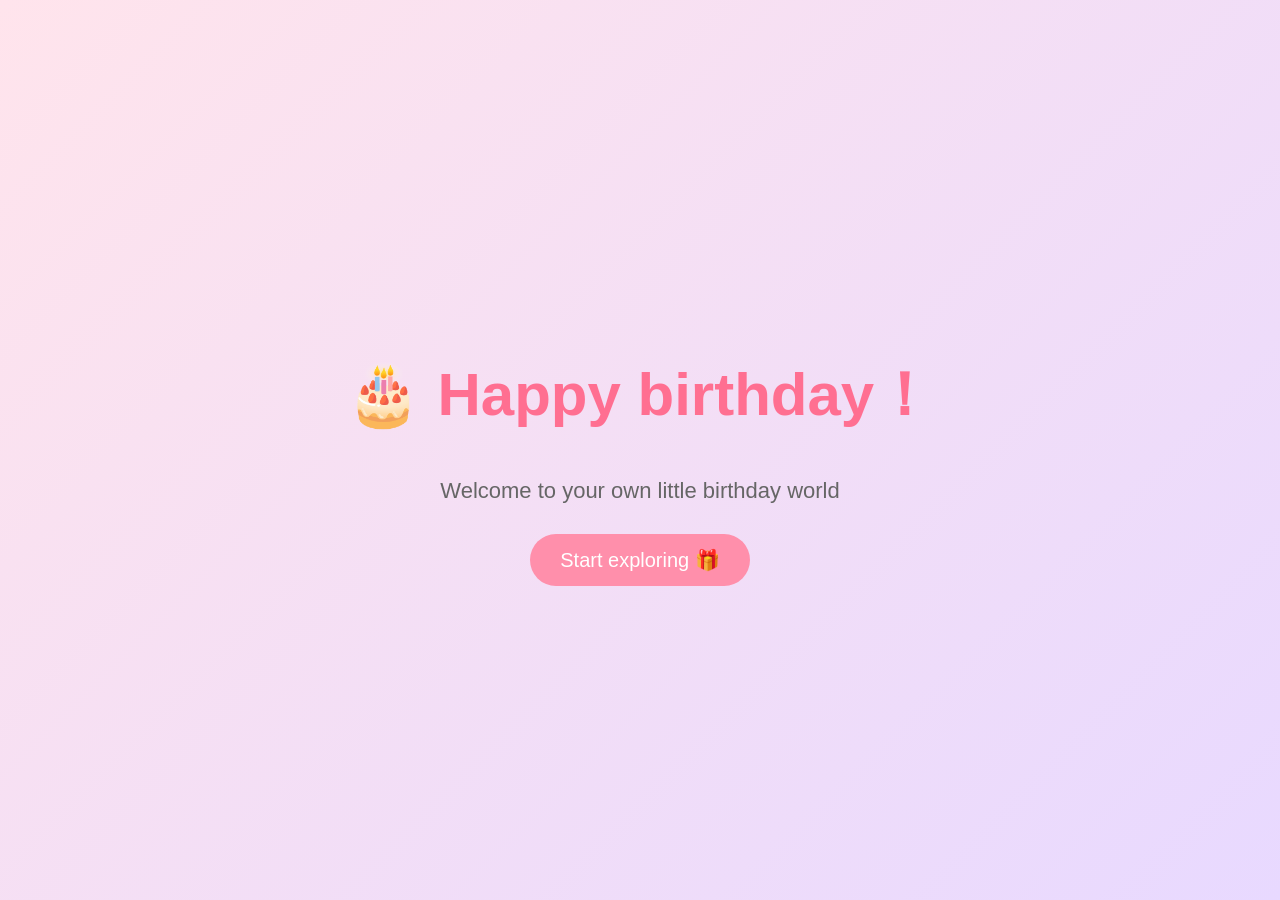
<file: index.html>
<!DOCTYPE html>
<html lang="zh-CN">

<head>

    <meta charset="UTF-8">

    <meta name="viewport"
        content="width=device-width, initial-scale=1.0">

    <title>Happy birthday 🎂</title>

    <link rel="stylesheet" href="style.css">

</head>


<body>


    <!-- ==================== -->
    <!-- 第一页：生日首页 -->
    <!-- ==================== -->

    <h1>🎂 Happy birthday！</h1>

    <p>
        Welcome to your own little birthday world
    </p>

    <button id="startButton">
        Start exploring 🎁
    </button>



    <!-- ==================== -->
    <!-- 第二页：制作蛋糕 -->
    <!-- ==================== -->

    <div id="gamePage">

        <h2>🎂 Make a Birthday Cake</h2>

        <p>
            Design a special cake for yourself!
        </p>


        <!-- 蛋糕 -->

        <div class="cake-area">

            <div class="cake">

                <div class="candle">
                    🕯️
                </div>

                <div class="cake-top"></div>

                <div class="cake-middle"></div>

                <div class="cake-bottom"></div>

            </div>

        </div>



        <!-- 选择蛋糕口味 -->

        <div class="options">

            <h3>🍰 Choose your cake</h3>

            <button
                class="cake-option"
                data-color="#d9a066">

                🍰 Vanilla

            </button>


            <button
                class="cake-option"
                data-color="#7b4b3a">

                🍫 Chocolate

            </button>


            <button
                class="cake-option"
                data-color="#e98ba3">

                🍓 Strawberry

            </button>

        </div>



        <!-- 选择奶油 -->

        <div class="cream-options">

            <h3>🧁 Choose your cream</h3>

            <button
                class="cream-option"
                data-cream="#fff0f5">

                🤍 White

            </button>


            <button
                class="cream-option"
                data-cream="#ff9fba">

                💗 Pink

            </button>


            <button
                class="cream-option"
                data-cream="#c9a7eb">

                💜 Purple

            </button>

        </div>



        <!-- 添加装饰 -->

        <div class="decoration-options">

            <h3>✨ Add decorations</h3>

            <button
                class="decoration-option"
                data-decoration="🍓">

                🍓 Strawberry

            </button>


            <button
                class="decoration-option"
                data-decoration="🍒">

                🍒 Cherry

            </button>


            <button
                class="decoration-option"
                data-decoration="🍫">

                🍫 Chocolate

            </button>


            <button
                class="decoration-option"
                data-decoration="⭐">

                ⭐ Star

            </button>

        </div>



        <!-- 添加蜡烛 -->

        <div class="candle-options">

            <h3>🕯️ Add candles</h3>

            <button id="addCandle">

                🕯️ Add a candle

            </button>

        </div>



        <!-- 完成蛋糕 -->

        <button id="finishCake">

            Finish my cake ✨

        </button>



        <!-- ==================== -->
        <!-- 第三页：蛋糕完成 -->
        <!-- ==================== -->

        <div id="birthdayMessage">

            <div class="celebration">
                🎉 ✨ 🎂 ✨ 🎉
            </div>

            <h2>
                Your cake is ready!
            </h2>

            <p>
                Happy Birthday! 💗
            </p>

            <p class="little-message">

                You made a special cake<br>
                for a very special day.

            </p>


            <button id="giftButton">

                Open the real gift 💌

            </button>

        </div>



        <!-- ==================== -->
        <!-- 第四页：真正的礼物 -->
        <!-- ==================== -->

        <div id="giftPage">

            <div class="gift-icon">
                💌
            </div>

            <h2>
                For you
            </h2>

            <p>
                There is something I want to tell you...
            </p>


            <button id="openLetter">

                Open the letter 💌

            </button>

        </div>



        <!-- ==================== -->
        <!-- 第五页：生日信 -->
        <!-- ==================== -->

        <div id="letterPage">


            <!-- 信封 -->

            <div id="envelope">

                <div class="envelope-back"></div>

                <div class="letter-paper">
                    💌
                </div>

                <div class="envelope-front"></div>

                <div class="envelope-flap"></div>

            </div>



            <!-- 打开信件按钮 -->

            <button id="openEnvelope">

                Open the envelope 💌

            </button>



            <!-- 真正的生日信 -->

            <div class="letter">


                <div class="letter-decoration">

                    🌸 ✨ 🌸

                </div>



                <h2>

                    Dear Levitt,

                </h2>



                <p>

                    Happy Birthday! 🎂

                </p>



                <p>

                    I’m really happy that we found our way
                    back into each other’s lives.

                </p>



                <p>

                    Even though we didn’t get to know each
                    other very well when we were younger,
                    I’m glad that we have the chance to
                    create new memories now.

                </p>



                <p>

                    I hope this new year of your life brings
                    you lots of happiness, good luck,
                    exciting adventures, and many moments
                    worth remembering.

                </p>



                <p>

                    Wherever life takes you, I hope you
                    always have the courage to follow what
                    you love and become the person you want
                    to be.

                </p>



                <p>

                    And of course, I hope we can make many
                    more fun memories together in the future. ✨

                </p>



                <p>

                    Once again, Happy Birthday!
                    I hope you have an amazing year ahead. 🎉

                </p>



                <h3>

                    Happy Birthday! 🎂

                </h3>



                <p class="signature">

                    From 晓冰

                </p>



                <!-- 前往回忆页面 -->

                <button
                    onclick="window.location.href='memories.html'">

                    ✨ There's one more thing...

                </button>


            </div>

        </div>


    </div>


    <script src="script.js"></script>

</body>

</html>
</file>
<file: style.css>
/* =========================
   全局基础样式
   ========================= */

body {
    margin: 0;
    min-height: 100vh;

    display: flex;
    flex-direction: column;
    justify-content: center;
    align-items: center;

    font-family: Arial, sans-serif;

    background: linear-gradient(135deg, #ffe4ec, #e8d9ff);

    text-align: center;
}


/* =========================
   标题
   ========================= */

h1 {
    font-size: 60px;
    color: #ff6f91;

    margin-bottom: 20px;
}


/* =========================
   普通文字
   ========================= */

p {
    font-size: 22px;
    color: #666;

    margin-bottom: 30px;
}


/* =========================
   普通按钮
   ========================= */

button {
    padding: 14px 30px;

    font-size: 20px;

    border: none;
    border-radius: 30px;

    background: #ff8fab;
    color: white;

    cursor: pointer;

    transition: 0.3s;
}

button:hover {
    transform: scale(1.08);
}


/* =========================
   游戏页面
   ========================= */

#gamePage {
    display: none;
}

#gamePage h2 {
    color: #ff6f91;
    font-size: 40px;
    margin-bottom: 10px;
}

#gamePage > p {
    color: #777;
    font-size: 18px;
}


/* =========================
   蛋糕区域
   ========================= */

.cake-area {
    margin: 30px 0;
}

.cake {
    position: relative;

    width: 220px;
    height: 180px;

    margin: auto;
}


/* 蛋糕三层 */

.cake-bottom,
.cake-middle,
.cake-top {
    position: absolute;

    left: 50%;

    transform: translateX(-50%);

    border-radius: 15px;
}

.cake-bottom {
    bottom: 10px;

    width: 210px;
    height: 55px;

    background: #d9a066;
}

.cake-middle {
    bottom: 55px;

    width: 190px;
    height: 50px;

    background: #f5c7d3;
}

.cake-top {
    bottom: 95px;

    width: 170px;
    height: 45px;

    background: #fff0f5;
}


/* =========================
   蛋糕蜡烛
   ========================= */

.candle {
    position: absolute;

    top: 5px;
    left: 50%;

    transform: translateX(-50%);

    font-size: 35px;

    z-index: 2;
}


/* =========================
   蛋糕选项
   ========================= */

.options {
    margin: 20px 0;
}

.options h3 {
    color: #666;
}

.cake-option {
    margin: 5px;
    padding: 10px 18px;

    border: none;
    border-radius: 20px;

    background: white;
    color: #666;

    cursor: pointer;

    box-shadow: 0 3px 10px rgba(0, 0, 0, 0.08);
}

.cake-option:hover {
    transform: scale(1.05);
}


/* =========================
   奶油选项
   ========================= */

.cream-options {
    margin-top: 20px;
}

.cream-options h3 {
    color: #666;
}

.cream-option {
    margin: 5px;
    padding: 10px 18px;

    border: none;
    border-radius: 20px;

    background: white;
    color: #666;

    cursor: pointer;

    box-shadow: 0 3px 10px rgba(0, 0, 0, 0.08);

    transition: 0.2s;
}

.cream-option:hover {
    transform: scale(1.05);
}


/* =========================
   装饰选项
   ========================= */

.decoration-options {
    margin-top: 20px;
}

.decoration-options h3 {
    color: #666;
}

.decoration-option {
    margin: 5px;
    padding: 10px 16px;

    border: none;
    border-radius: 20px;

    background: white;
    color: #666;

    cursor: pointer;

    box-shadow: 0 3px 10px rgba(0, 0, 0, 0.08);

    transition: 0.2s;
}

.decoration-option:hover {
    transform: scale(1.08);
}


/* =========================
   蛋糕装饰
   ========================= */

.decoration {
    position: absolute;

    font-size: 30px;

    z-index: 10;

    animation: popIn 0.3s ease;

    pointer-events: none;
}

@keyframes popIn {
    from {
        transform: scale(0);
    }

    to {
        transform: scale(1);
    }
}


/* =========================
   蜡烛选项
   ========================= */

.candle-options {
    margin-top: 20px;
}

.candle-options h3 {
    color: #666;
}

#addCandle {
    padding: 10px 20px;

    border: none;
    border-radius: 20px;

    background: #fff;
    color: #666;

    cursor: pointer;

    box-shadow: 0 3px 10px rgba(0, 0, 0, 0.08);

    transition: 0.2s;
}

#addCandle:hover {
    transform: scale(1.05);
}


/* =========================
   添加的蜡烛
   ========================= */

.added-candle {
    position: absolute;

    font-size: 32px;

    z-index: 20;

    animation: candlePop 0.3s ease;

    pointer-events: none;
}

@keyframes candlePop {
    from {
        transform: scale(0);
    }

    to {
        transform: scale(1);
    }
}


/* =========================
   生日祝福
   ========================= */

#birthdayMessage {
    display: none;

    margin-top: 30px;

    animation: birthdayAppear 0.8s ease;
}

#birthdayMessage h2 {
    color: #ff6f91;

    font-size: 32px;
}

#birthdayMessage p {
    color: #777;

    font-size: 20px;
}

.little-message {
    line-height: 1.8;
}

.celebration {
    font-size: 35px;

    margin-bottom: 15px;
}


/* =========================
   Gift Button
   ========================= */

#giftButton {
    margin-top: 20px;

    padding: 14px 28px;

    border: none;

    border-radius: 30px;

    background: #ff8fab;

    color: white;

    font-size: 18px;

    cursor: pointer;

    transition: 0.2s;
}

#giftButton:hover {
    transform: scale(1.08);
}


@keyframes birthdayAppear {
    from {
        opacity: 0;
        transform: scale(0.8);
    }

    to {
        opacity: 1;
        transform: scale(1);
    }
}


/* =========================
   礼物页面
   ========================= */

#giftPage {
    display: none;

    margin-top: 30px;

    animation: giftAppear 0.8s ease;
}

.gift-icon {
    font-size: 70px;

    margin-bottom: 10px;
}

#giftPage h2 {
    color: #ff6f91;

    font-size: 36px;
}

#giftPage p {
    color: #777;

    font-size: 18px;

    line-height: 1.8;
}


/* =========================
   打开信件按钮
   ========================= */

#openLetter {
    margin-top: 15px;

    padding: 14px 28px;

    border: none;

    border-radius: 30px;

    background: #ff8fab;

    color: white;

    font-size: 18px;

    cursor: pointer;

    transition: 0.2s;
}

#openLetter:hover {
    transform: scale(1.08);
}


@keyframes giftAppear {
    from {
        opacity: 0;
        transform: translateY(20px);
    }

    to {
        opacity: 1;
        transform: translateY(0);
    }
}


/* =========================
   信件页面
   ========================= */

#letterPage {
    display: none;

    margin-top: 40px;

    text-align: center;
}


/* =========================
   信封
   ========================= */

#envelope {
    position: relative;

    width: 320px;
    height: 210px;

    margin: 0 auto 25px;

    perspective: 1000px;
}


/* 信封后面 */

.envelope-back {
    position: absolute;

    width: 100%;
    height: 100%;

    background: #f8c8d8;

    border-radius: 8px;

    box-shadow:
        0 10px 25px rgba(0, 0, 0, 0.15);
}


/* 信纸 */

.letter-paper {
    position: absolute;

    left: 35px;
    top: 20px;

    width: 250px;
    height: 170px;

    background: #fffaf5;

    border-radius: 5px;

    display: flex;

    justify-content: center;
    align-items: center;

    font-size: 50px;

    transition:
        transform 1s ease,
        top 1s ease;

    z-index: 2;
}


/* 信封前面 */

.envelope-front {
    position: absolute;

    bottom: 0;
    left: 0;

    width: 0;
    height: 0;

    border-left: 160px solid transparent;
    border-right: 160px solid transparent;
    border-bottom: 105px solid #f3a9c1;

    z-index: 4;
}


/* 信封盖子 */

.envelope-flap {
    position: absolute;

    top: 0;
    left: 0;

    width: 0;
    height: 0;

    border-left: 160px solid transparent;
    border-right: 160px solid transparent;
    border-top: 110px solid #e995b2;

    transform-origin: top;

    transition:
        transform 0.8s ease;

    z-index: 5;
}


/* =========================
   打开信封按钮
   ========================= */

#openEnvelope {
    padding: 13px 25px;

    border: none;

    border-radius: 25px;

    background: #ff8fab;

    color: white;

    font-size: 17px;

    cursor: pointer;

    box-shadow:
        0 5px 15px rgba(0, 0, 0, 0.1);

    transition: 0.2s;
}

#openEnvelope:hover {
    transform: scale(1.06);
}


/* =========================
   信封打开动画
   ========================= */

#envelope.open .envelope-flap {
    transform: rotateX(180deg);
}


/* 信纸向上滑出 */

#envelope.open .letter-paper {
    top: -120px;

    transform: scale(1.05);
}


/* =========================
   真正的信
   ========================= */

#letterPage .letter {
    display: none;

    width: 420px;

    max-width: 85vw;

    margin: 80px auto 0;

    padding: 40px;

    box-sizing: border-box;

    background: #fffaf5;

    border-radius: 12px;

    box-shadow:
        0 12px 35px rgba(0, 0, 0, 0.15);

    text-align: left;

    line-height: 1.9;

    animation: letterOpen 1s ease;
}


/* =========================
   信纸出现动画
   ========================= */

@keyframes letterOpen {
    from {
        opacity: 0;

        transform:
            translateY(40px)
            scale(0.9);
    }

    to {
        opacity: 1;

        transform:
            translateY(0)
            scale(1);
    }
}


/* =========================
   信件装饰
   ========================= */

.letter-decoration {
    text-align: center;

    font-size: 25px;

    margin-bottom: 20px;
}

#letterPage .letter h2 {
    text-align: center;

    color: #c77d8d;

    margin-bottom: 25px;
}

#letterPage .letter p {
    color: #666;

    font-size: 16px;
}

#letterPage .letter h3 {
    text-align: center;

    color: #ff6f91;

    margin-top: 30px;
}

#letterPage .signature {
    text-align: right;

    color: #999 !important;

    margin-top: 30px;
}


/* =========================
   手机适配
   ========================= */

@media (max-width: 600px) {

    h1 {
        font-size: 42px;
    }

    #gamePage h2 {
        font-size: 32px;
    }

    .cake {
        transform: scale(0.9);
    }

    #envelope {
        transform: scale(0.85);
    }

    .letter {
        width: 90vw;
    }
}
/* ==================================================
   🌷 Our Little Memories 页面
   ================================================== */

.memories-page {
    min-height: 100vh;
    padding: 70px 20px;
    box-sizing: border-box;

    text-align: center;

    background: linear-gradient(
        135deg,
        #ffe4ec,
        #e8d9ff
    );
}


/* 页面标题 */

.memories-page h1 {
    font-size: 42px;
    color: #ff6f91;

    margin-bottom: 15px;
}


/* 副标题 */

.memories-subtitle {
    font-size: 18px;
    color: #666;

    margin-bottom: 50px;

    opacity: 0.8;
}


/* ==================================================
   📸 照片卡片
   ================================================== */

.memory-card {
    width: 90%;
    max-width: 500px;

    margin: 0 auto 60px;
    padding: 25px;

    box-sizing: border-box;

    background: rgba(255, 255, 255, 0.78);

    border-radius: 25px;

    box-shadow:
        0 10px 30px rgba(0, 0, 0, 0.08);

    transition: 0.3s ease;
}


/* 鼠标放上去 */

.memory-card:hover {
    transform: translateY(-5px);

    box-shadow:
        0 15px 35px rgba(0, 0, 0, 0.12);
}


/* ==================================================
   📸 照片区域
   ================================================== */

.photo-placeholder {
    width: 100%;
    height: 380px;

    display: flex;

    align-items: center;
    justify-content: center;

    background: #f8edf2;

    border-radius: 20px;

    overflow: hidden;
}


/* 真实照片 */

.photo-placeholder img {
    width: 100%;
    height: 100%;

    object-fit: contain;

    display: block;

    transition: transform 0.5s ease;
}


/* 鼠标放到照片上 */

.photo-placeholder:hover img {
    transform: scale(1.04);
}


/* ==================================================
   🌷 页面结尾
   ================================================== */

.memory-ending {
    margin-top: 20px;

    padding-bottom: 50px;

    color: #666;
}


.ending-decoration {
    font-size: 30px;

    margin-bottom: 15px;
}


.memory-ending h2 {
    color: #ff6f91;

    font-size: 28px;

    margin-bottom: 10px;
}


/* ==================================================
   📱 手机适配
   ================================================== */

@media (max-width: 600px) {

    .memories-page {
        padding: 50px 15px;
    }


    .memories-page h1 {
        font-size: 34px;
    }


    .memories-subtitle {
        font-size: 16px;
    }


    .memory-card {
        width: 95%;

        padding: 18px;

        margin-bottom: 40px;
    }


    .photo-placeholder {
        height: 230px;
    }


    .memory-ending h2 {
        font-size: 24px;
    }

}
</file>
